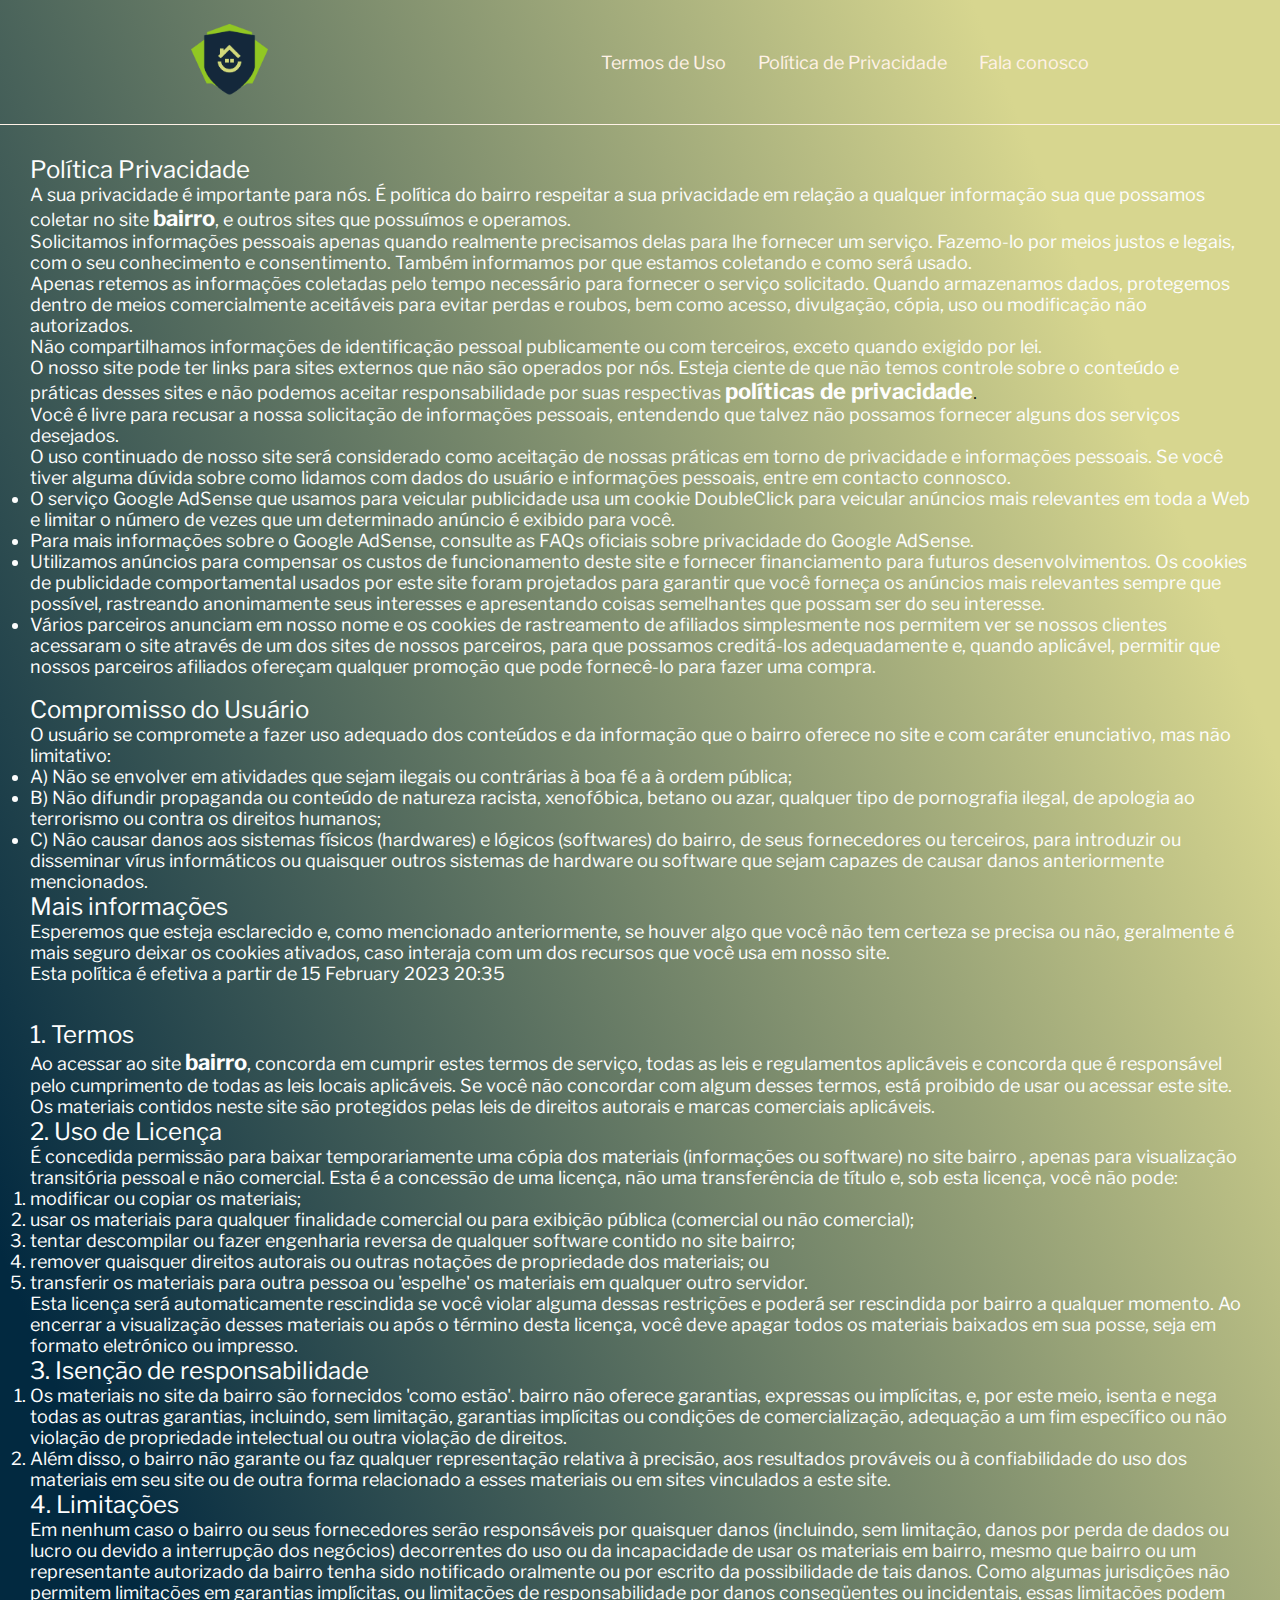
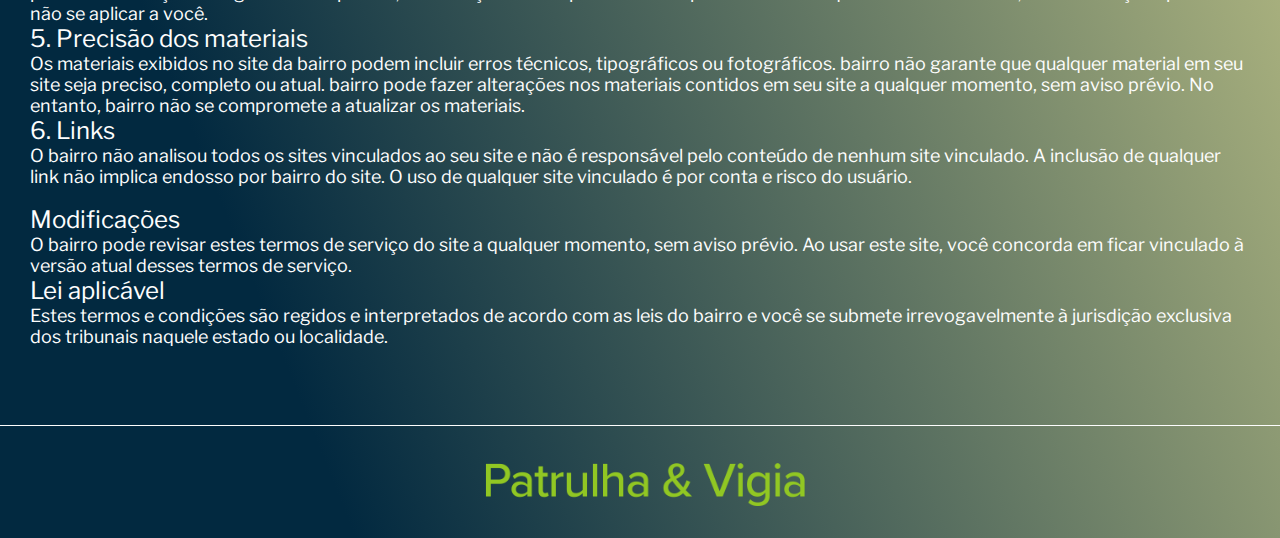
<file: policy_term.html>
<!DOCTYPE html>
<html lang="en">

<head>
        <meta charset="UTF-8">
        <meta http-equiv="X-UA-Compatible" content="IE=edge">
        <meta name="viewport" content="width=device-width, initial-scale=1.0">
        <title>bairro</title>
        <link rel="stylesheet" type="text/css" href="style.css">
</head>

<body>
        <header class="cabecalho">
                <a href="./">
                        <img class="cabecalho-imagem" src="logo.png" alt="Logo">
                </a>

                <nav class="cabecalho-menu">
                        <!--<a class="cabecalho-menu-item" href="https://discord.gg/wagxzStdcR">Comunidade Ballerini</a>-->
                        <a class="cabecalho-menu-item" href='./policy_term.html'>Termos de Uso</a>
                        <a class="cabecalho-menu-item"> Política de Privacidade</a>
                        <a class="cabecalho-menu-item">Fala conosco</a>
                </nav>
        </header>
        <main class="main-termo">
                <h2><span class="conteudo-principal-escrito-subtitulo">Política Privacidade</span></h2>
                <p><span class="term">A sua privacidade é importante para nós. É política do
                                bairro respeitar
                                a sua
                                privacidade em relação a qualquer informação sua que possamos coletar no site <a
                                        class="link" href="bairro.net.br">bairro</a>, e outros sites que possuímos e
                                operamos.</span>
                </p>
                <p><span class="term">Solicitamos informações pessoais apenas quando realmente precisamos
                                delas para
                                lhe fornecer um serviço. Fazemo-lo por meios justos e legais, com o seu conhecimento e
                                consentimento. Também
                                informamos por que estamos coletando e como será usado.</span></p>
                <p><span class="term">Apenas retemos as informações coletadas pelo tempo necessário para
                                fornecer o
                                serviço solicitado. Quando armazenamos dados, protegemos dentro de meios comercialmente
                                aceitáveis ​​para evitar
                                perdas e roubos, bem como acesso, divulgação, cópia, uso ou modificação não
                                autorizados.</span>
                </p>
                <p><span class="term">Não compartilhamos informações de identificação pessoal publicamente ou
                                com
                                terceiros, exceto quando exigido por lei.</span></p>
                <p><span class="term">O nosso site pode ter links para sites externos que não são operados
                                por nós.
                                Esteja ciente de que não temos controle sobre o conteúdo e práticas desses sites e não
                                podemos
                                aceitar
                                responsabilidade por suas respectivas&nbsp;</span><a class="link"
                                href="https://politicaprivacidade.com/" rel="noopener noreferrer"
                                target="_blank">políticas de privacidade</a><span>.</span></p>
                <p><span class="term">Você é livre para recusar a nossa solicitação de informações pessoais,
                                entendendo que talvez não possamos fornecer alguns dos serviços desejados.</span></p>
                <p><span class="term">O uso continuado de nosso site será considerado como aceitação de
                                nossas
                                práticas em torno de privacidade e informações pessoais. Se você tiver alguma dúvida
                                sobre como
                                lidamos com
                                dados do usuário e informações pessoais, entre em contacto connosco.</span></p>
                <p><span class="term">
                                <ul>
                                        <li class="term"><span class="term">O serviço Google AdSense que usamos para
                                                        veicular publicidade usa
                                                        um cookie DoubleClick para veicular anúncios mais relevantes em
                                                        toda a
                                                        Web e limitar o número de
                                                        vezes que um determinado anúncio é exibido para você.</span>
                                        </li>
                                        <li class="term"><span class="term">Para mais informações sobre o Google
                                                        AdSense,
                                                        consulte as FAQs
                                                        oficiais sobre privacidade do Google AdSense.</span></li>
                                        <li class="term"><span class="term">Utilizamos anúncios para compensar os custos
                                                        de funcionamento
                                                        deste site e fornecer financiamento para futuros
                                                        desenvolvimentos. Os
                                                        cookies de publicidade
                                                        comportamental usados ​​por este site foram projetados para
                                                        garantir que
                                                        você forneça os anúncios
                                                        mais relevantes sempre que possível, rastreando anonimamente
                                                        seus
                                                        interesses e apresentando coisas
                                                        semelhantes que possam ser do seu interesse.</span></li>
                                        <li class="term"><span class="term">Vários parceiros anunciam em nosso nome e os
                                                        cookies de
                                                        rastreamento de afiliados simplesmente nos permitem ver se
                                                        nossos
                                                        clientes acessaram o site através
                                                        de um dos sites de nossos parceiros, para que possamos
                                                        creditá-los
                                                        adequadamente e, quando
                                                        aplicável, permitir que nossos parceiros afiliados ofereçam
                                                        qualquer
                                                        promoção que pode fornecê-lo
                                                        para fazer uma compra.</span></li>
                                </ul>
                                <p><br></p>
                        </span></p>
                <h3><span class="conteudo-principal-escrito-subtitulo">Compromisso do Usuário</span></h3>
                <p><span class="term">O usuário se compromete a fazer uso adequado dos conteúdos e da
                                informação que
                                o bairro oferece no site e com caráter enunciativo, mas não limitativo:</span></p>
                <ul>
                        <li class="term"><span class="term">A) Não se envolver em atividades que sejam ilegais ou
                                        contrárias à boa fé
                                        a à ordem pública;</span></li>
                        <li class="term"><span class="term">B) Não difundir propaganda ou conteúdo de natureza racista,
                                        xenofóbica,
                                </span class="term"><span><a class="link"
                                                href='https://apostasonline.guru/betano-apostas/'
                                                style='color:inherit !important; text-decoration: none !important; font-size: inherit !important;'>
                                        </a></span><span></span>
                                <span class="term">
                                        betano
                                        ou azar, qualquer tipo de pornografia ilegal, de
                                        apologia ao terrorismo ou
                                        contra os direitos humanos;
                                </span>
                                </span>
                        </li>
                        <li class="term"><span class="term">C) Não causar danos aos sistemas físicos (hardwares) e
                                        lógicos
                                        (softwares)
                                        do bairro, de seus fornecedores ou terceiros, para introduzir ou disseminar
                                        vírus
                                        informáticos ou quaisquer
                                        outros sistemas de hardware ou software que sejam capazes de causar danos
                                        anteriormente
                                        mencionados.</span>
                        </li>
                </ul>
                <h3><span class="conteudo-principal-escrito-subtitulo">Mais informações</span></h3>
                <p><span class="term">Esperemos que esteja esclarecido e, como mencionado anteriormente, se
                                houver
                                algo que você não tem certeza se precisa ou não, geralmente é mais seguro deixar os
                                cookies
                                ativados, caso
                                interaja com um dos recursos que você usa em nosso site.</span></p>
                <p><span class="term">Esta política é efetiva a partir de&nbsp;15 February 2023 20:35</span>
                </p>
                <br><br>
                <h2><span class="conteudo-principal-escrito-subtitulo">1. Termos</span></h2>
                <p><span class="term">Ao acessar ao site <a class="link" href="bairro.net.br">bairro</a>, concorda em
                                cumprir
                                estes termos de serviço, todas as leis e regulamentos aplicáveis ​​e concorda que é
                                responsável
                                pelo cumprimento
                                de todas as leis locais aplicáveis. Se você não concordar com algum desses termos, está
                                proibido
                                de usar ou
                                acessar este site. Os materiais contidos neste site são protegidos pelas leis de
                                direitos
                                autorais e marcas
                                comerciais aplicáveis.</span></p>
                <h2><span class="conteudo-principal-escrito-subtitulo">2. Uso de Licença</span></h2>
                <p><span class="term">É concedida permissão para baixar temporariamente uma cópia dos
                                materiais
                                (informações ou software) no site bairro , apenas para visualização transitória pessoal
                                e não
                                comercial. Esta é
                                a concessão de uma licença, não uma transferência de título e, sob esta licença, você
                                não
                                pode:&nbsp;</span></p>
                <ol class="term">
                        <li><span class="term">modificar ou copiar os materiais;&nbsp;</span></li>
                        <li><span class="term">usar os materiais para qualquer finalidade comercial ou para
                                        exibição
                                        pública (comercial ou não comercial);&nbsp;</span></li>
                        <li><span class="term">tentar descompilar ou fazer engenharia reversa de qualquer
                                        software
                                        contido no site bairro;&nbsp;</span></li>
                        <li><span class="term">remover quaisquer direitos autorais ou outras notações de
                                        propriedade dos
                                        materiais; ou&nbsp;</span></li>
                        <li><span class="term">transferir os materiais para outra pessoa ou 'espelhe' os
                                        materiais em
                                        qualquer outro servidor.</span></li>
                </ol>
                <p><span class="term">Esta licença será automaticamente rescindida se você violar alguma
                                dessas
                                restrições e poderá ser rescindida por bairro a qualquer momento. Ao encerrar a
                                visualização
                                desses materiais ou
                                após o término desta licença, você deve apagar todos os materiais baixados em sua posse,
                                seja em
                                formato
                                eletrónico ou impresso.</span></p>
                <h2><span class="conteudo-principal-escrito-subtitulo">3. Isenção de responsabilidade</span></h2>
                <ol>
                        <li class="term"><span class="term">Os materiais no site da bairro são fornecidos 'como estão'.
                                        bairro não
                                        oferece garantias, expressas ou implícitas, e, por este meio, isenta e nega
                                        todas as
                                        outras garantias,
                                        incluindo, sem limitação, garantias implícitas ou condições de comercialização,
                                        adequação a um fim
                                        específico ou não violação de propriedade intelectual ou outra violação de
                                        direitos.</span></li>
                        <li class="term"><span class="term">Além disso, o bairro não garante ou faz qualquer
                                        representação
                                        relativa à
                                        precisão, aos resultados prováveis ​​ou à confiabilidade do uso dos materiais em
                                        seu
                                        site ou de outra forma
                                        relacionado a esses materiais ou em sites vinculados a este site.</span></li>
                </ol>
                <h2><span class="conteudo-principal-escrito-subtitulo">4. Limitações</span></h2>
                <p><span class="term">Em nenhum caso o bairro ou seus fornecedores serão responsáveis ​​por
                                quaisquer
                                danos (incluindo, sem limitação, danos por perda de dados ou lucro ou devido a
                                interrupção dos
                                negócios)
                                decorrentes do uso ou da incapacidade de usar os materiais em bairro, mesmo que bairro
                                ou um
                                representante
                                autorizado da bairro tenha sido notificado oralmente ou por escrito da possibilidade de
                                tais
                                danos. Como algumas
                                jurisdições não permitem limitações em garantias implícitas, ou limitações de
                                responsabilidade
                                por danos
                                conseqüentes ou incidentais, essas limitações podem não se aplicar a você.</span></p>
                <h2><span class="conteudo-principal-escrito-subtitulo">5. Precisão dos materiais</span></h2>
                <p>
                        <span class="term">Os materiais exibidos no site da bairro podem incluir erros técnicos,
                                tipográficos ou fotográficos. bairro não garante que qualquer material em seu site seja
                                preciso,
                                completo ou
                                atual. bairro pode fazer alterações nos materiais contidos em seu site a qualquer
                                momento, sem
                                aviso prévio. No
                                entanto, bairro não se compromete a atualizar os materiais.</span>
                </p>
                <h2><span class="conteudo-principal-escrito-subtitulo">6. Links</span></h2>
                <p><span class="term">O bairro não analisou todos os sites vinculados ao seu site e não é
                                responsável
                                pelo conteúdo de nenhum site vinculado. A inclusão de qualquer link não implica endosso
                                por
                                bairro do site. O
                                uso de qualquer site vinculado é por conta e risco do usuário.</span></p>
                <p><br></p>
                <h3><span class="conteudo-principal-escrito-subtitulo">Modificações</span></h3>
                <p><span class="term">O bairro pode revisar estes termos de serviço do site a qualquer
                                momento, sem
                                aviso prévio. Ao usar este site, você concorda em ficar vinculado à versão atual desses
                                termos
                                de
                                serviço.</span></p>
                <h3><span class="conteudo-principal-escrito-subtitulo">Lei aplicável</span></h3>
                <p><span class="term">Estes termos e condições são regidos e interpretados de acordo com as
                                leis do
                                bairro e você se submete irrevogavelmente à jurisdição exclusiva dos tribunais naquele
                                estado ou
                                localidade.</span></p>
        </main>
        <footer class="rodape">
                <img class="rodape-imagem" src="patrulha e vigia.png">
        </footer>
</body>

</html>
</file>
<file: style.css>
@import url('https://fonts.googleapis.com/css2?family=Libre+Franklin:ital,wght@0,100;0,200;0,300;0,400;0,500;0,600;0,700;0,800;0,900;1,100;1,200;1,300;1,400;1,500;1,600;1,700;1,800;1,900&display=swap');

* {
  margin: 0;
  padding: 0;
  box-sizing: border-box;
  text-decoration: none;
}

body {
  font-size: 100%;
  background: linear-gradient(68.15deg, #022940 16.62%, #D7D68F 85.61%);
}

.cabecalho {
  display: flex;
  flex-direction: row;
  align-items: center;
  justify-content: space-around;
  padding: 24px;
}

.cabecalho-imagem {
  height: 72px;
}

.cabecalho-menu {
  display: flex;
  gap: 32px;
}

.cabecalho-menu-item {
  font-family: 'Libre Franklin', sans-serif;
  color: #FFF2E7;
  font-weight: 400;
  font-size: 18px
}

.conteudo {
  margin-bottom: 48px;
  border-top: 0.4px solid #FFF2E7;
}

.conteudo-principal {
  display: flex;
  flex-wrap: wrap;
  /* flex-direction: row; */

  align-items: center;
  justify-content: space-around;

}

.conteudo-principal-escrito {
  display: flex;
  flex-direction: column;
  gap: 32px;
}

.conteudo-principal-escrito-titulo {
  font-family: 'Libre Franklin', sans-serif;
  font-weight: 400;
  font-size: 64px;
  color: #fdfdfd;
}

.conteudo-principal-escrito-subtitulo {
  font-family: 'Libre Franklin', sans-serif;
  font-weight: 400;
  font-size: 24px;
  color: #fdfdfd;
}

.main-termo {
  padding: 30px;
  margin-bottom: 48px;
  border-top: 0.4px solid #FFF2E7;
}

.term {
  font-family: 'Libre Franklin', sans-serif;
  font-size: 18px;
  color: #fdfdfd;
}

.link {
  font-family: 'Libre Franklin', sans-serif;
  font-size: 22px;
  color: #fdfdfd;
  font-weight: bold;

}


.conteudo-principal-escrito-botao {
  background-color: #fdfdfd;
  width: 180px;
  height: 60px;
  border: none;
  box-shadow: 4px 5px 4px rgba(0, 0, 0, 0.25);
  border-radius: 20px;
  font-family: 'Libre Franklin', sans-serif;
  font-weight: 400;
  font-size: 24px;
  color: #2F2325;
}

.conteudo-principal-escrito-botao:hover {
  background-color: rgba(236, 214, 196, 0.53);
}

.conteudo-principal-imagem {
  height: 430px;
  margin-top: 20px;
  /* width: 60%;
  max-width: 400px;
  column-count: 2; */
}

.conteudo-secundario {
  display: flex;
  flex-direction: column;
  align-items: center;
  gap: 24px;
  margin-top: 48px;
  margin-left: 30px;
  margin-right: 30px;
}

.conteudo-secundario-titulo {
  border-top: 0.4px solid #CBE6FF;
  padding-top: 48px;
  font-family: 'Libre Franklin', sans-serif;
  font-weight: 400;
  font-size: 24px;
  color: #fdfdfd;
  margin-bottom: 16px;
}

.conteudo-secundario-paragrafo {
  font-family: 'Libre Franklin', sans-serif;
  font-weight: 300;
  font-size: 18px;
  color: #fdfdfd;
}

.rodape {
  padding: 32px;
  border-top: 0.4px solid #fdfdfd;
}

.rodape-imagem {
  height: 48px;
  display: block;
  margin: 0 auto;
}
</file>
